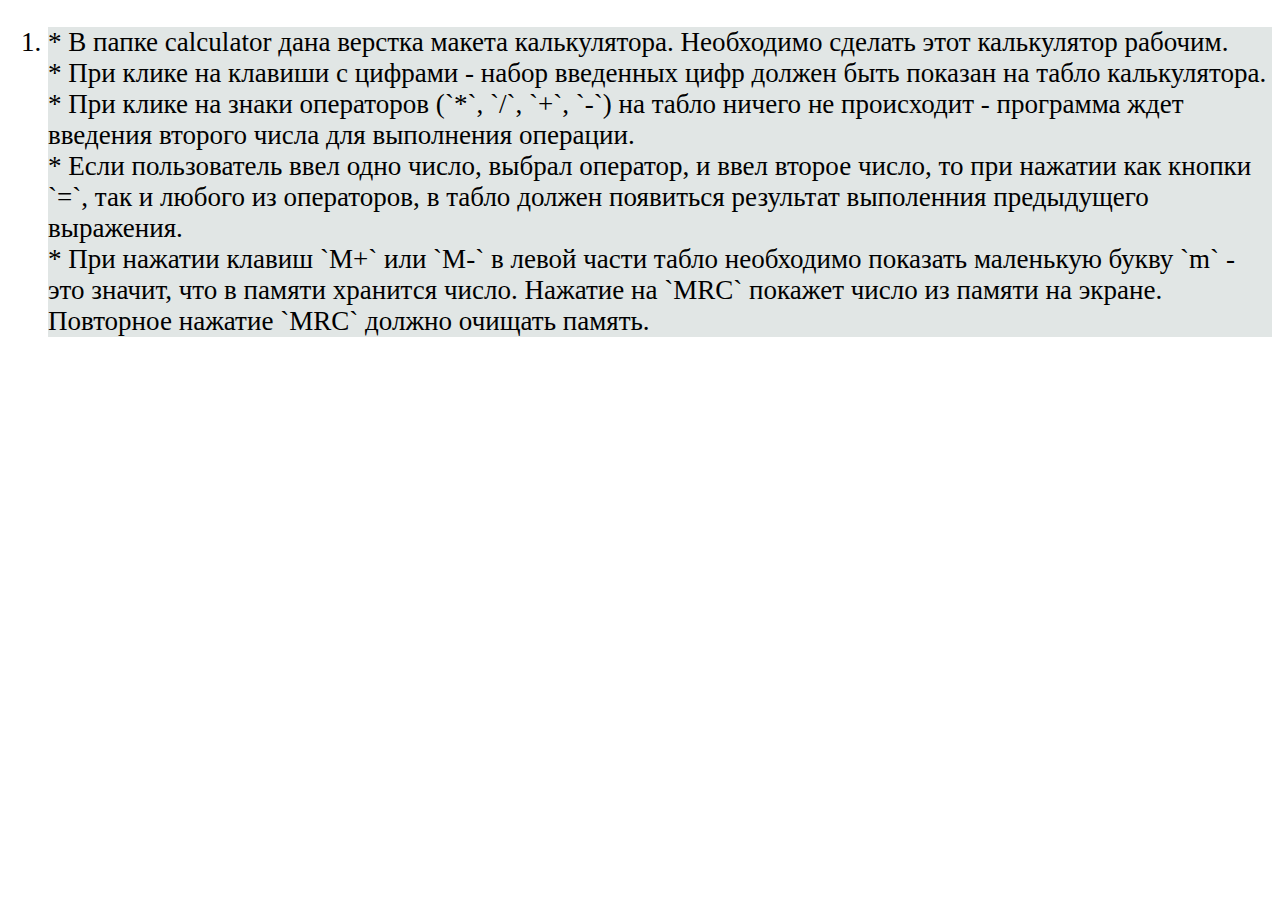
<file: work10/index.html>
<!DOCTYPE html>
<html lang="en">

<head>
    <meta charset="UTF-8">
    <meta name="viewport" content="width=device-width, initial-scale=1.0">
    <meta http-equiv="X-UA-Compatible" content="ie=edge">

    <title>Classwork</title>
    <style>
        * {
            font-size: 1.3rem;
        }

        pre {
            background: silver;

        }

        .green {
            color: green;
        }

        li:nth-child(odd) {
            background: #e1e6e5;
            margin: 1rem 0;
        }
    </style>
    <script>
        window.addEventListener("load", () => {
            document.getElementsByTagName("ol")[0].addEventListener("dblclick", (e) => {
                e.target.style.backgroundColor = "green"
                e.target.style.opacity = ".3"
                e.target.style.fontSize = ".8rem"
            })
        })
    </script>
</head>

<body>
    <ol>
        <li>
            * В папке calculator дана верстка макета калькулятора. Необходимо сделать этот калькулятор рабочим.<br>
            * При клике на клавиши с цифрами - набор введенных цифр должен быть показан на табло калькулятора.<br>
            * При клике на знаки операторов (`*`, `/`, `+`, `-`) на табло ничего не происходит - программа ждет введения
            второго числа для выполнения операции.<br>
            * Если пользователь ввел одно число, выбрал оператор, и ввел второе число, то при нажатии как кнопки `=`,
            так и любого из операторов, в табло должен появиться результат выполенния предыдущего выражения.<br>
            * При нажатии клавиш `M+` или `M-` в левой части табло необходимо показать маленькую букву `m` - это значит,
            что в памяти хранится число. Нажатие на `MRC` покажет число из памяти на экране. Повторное нажатие `MRC`
            должно очищать память.
        </li>
    </ol>
</body>

</html>
</file>
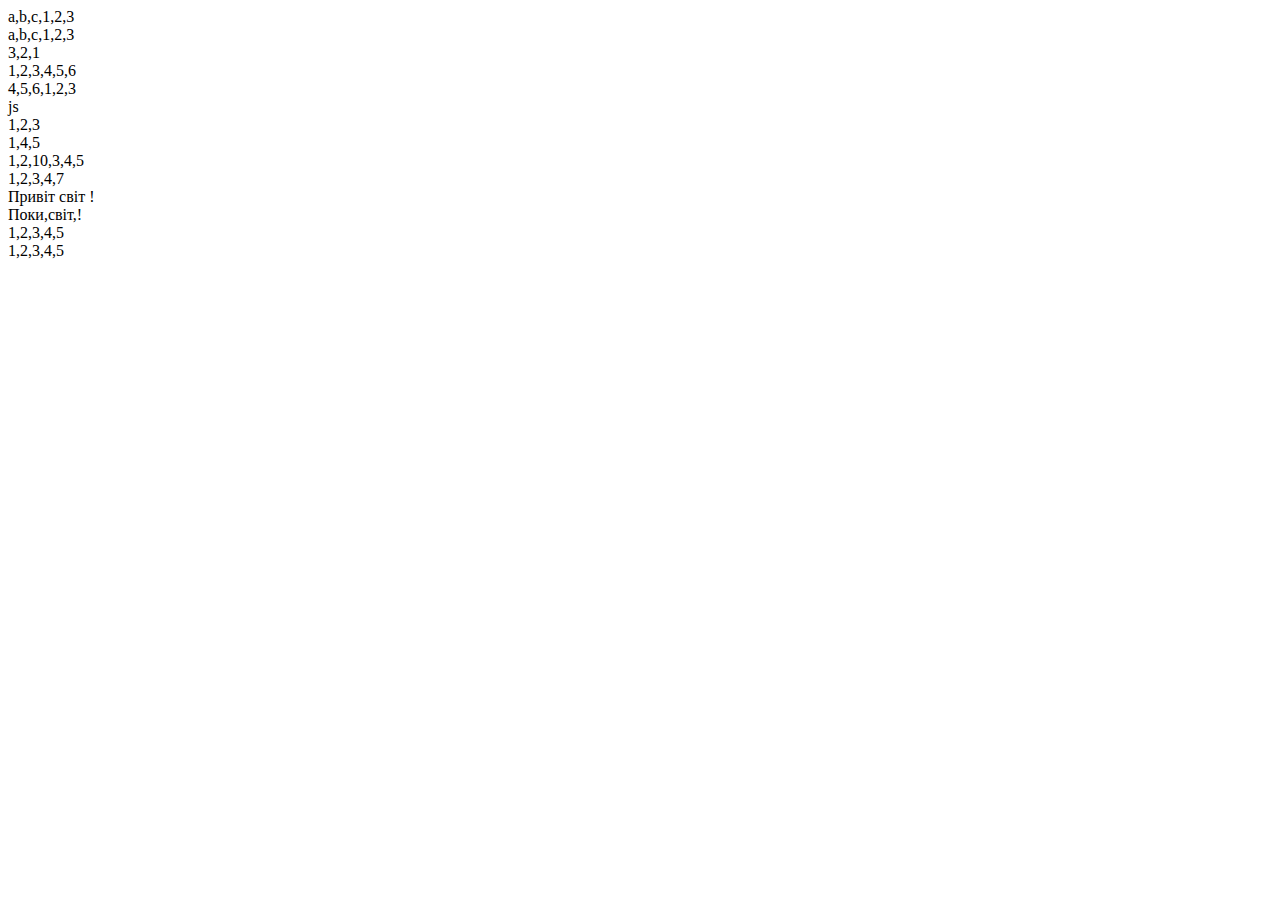
<file: work3/index.html>
<!DOCTYPE html>
<html lang="en">
<head>
    <meta charset="UTF-8">
    <meta http-equiv="X-UA-Compatible" content="IE=edge">
    <meta name="viewport" content="width=device-width, initial-scale=1.0">
    <title>Document</title>
</head>
<body>
  
    
    <script src="./js/index.js"></script>
</body>
</html>
</file>
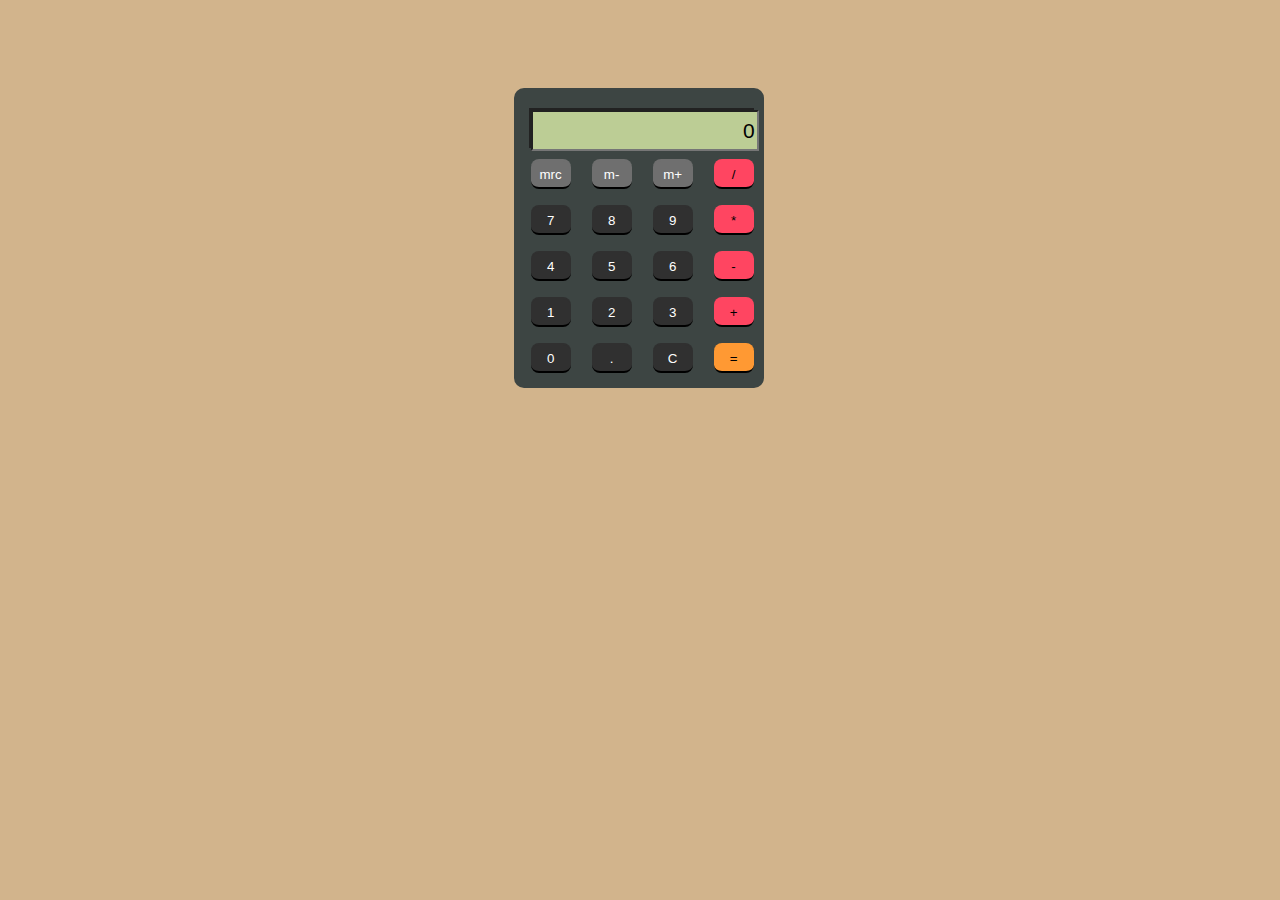
<file: work10/calculator/index.html>
<!DOCTYPE html>
<html lang='uk'>
<head>
  <meta charset='UTF-8'>
  <link rel="stylesheet" href="./css/styles.css">
</head>
<body>
  <div class="box">
    <div class="display">
      <input type="text" class="inputLine" readonly size="18">
    </div>
    <div class="keys">
      <p>
        <input type="button" class="button gray memory" value="mrc">
        <input type="button" class="button gray memoryMinus" value="m-">
        <input type="button" class="button gray memoryPlus" value="m+">
        <input type="button" class="button pink divide" value="/">
      </p>
      <p>
        <input type="button" class="button black digits" value="7">
        <input type="button" class="button black digits" value="8">
        <input type="button" class="button black digits" value="9">
        <input type="button" class="button pink multiply" value="*">
      </p>
      <p>
        <input type="button" class="button black digits" value="4">
        <input type="button" class="button black digits" value="5">
        <input type="button" class="button black digits" value="6">
        <input type="button" class="button pink minus" value="-">
      </p>
      <p>
        <input type="button" class="button black digits" value="1">
        <input type="button" class="button black digits" value="2">
        <input type="button" class="button black digits" value="3">
        <input type="button" class="button pink plus" value="+">
      </p>
      <p>
        <input type="button" class="button black digits" value="0">
        <input type="button" class="button black digits" value=".">
        <input type="button" class="button black btnClear" value="C">
        <input type="button" class="button orange btnEqual" value="=" disabled="true" id="eq">
      </p>
    </div>
  </div>
  <script src="./src/index.js"></script>
</body>
</html>
</file>
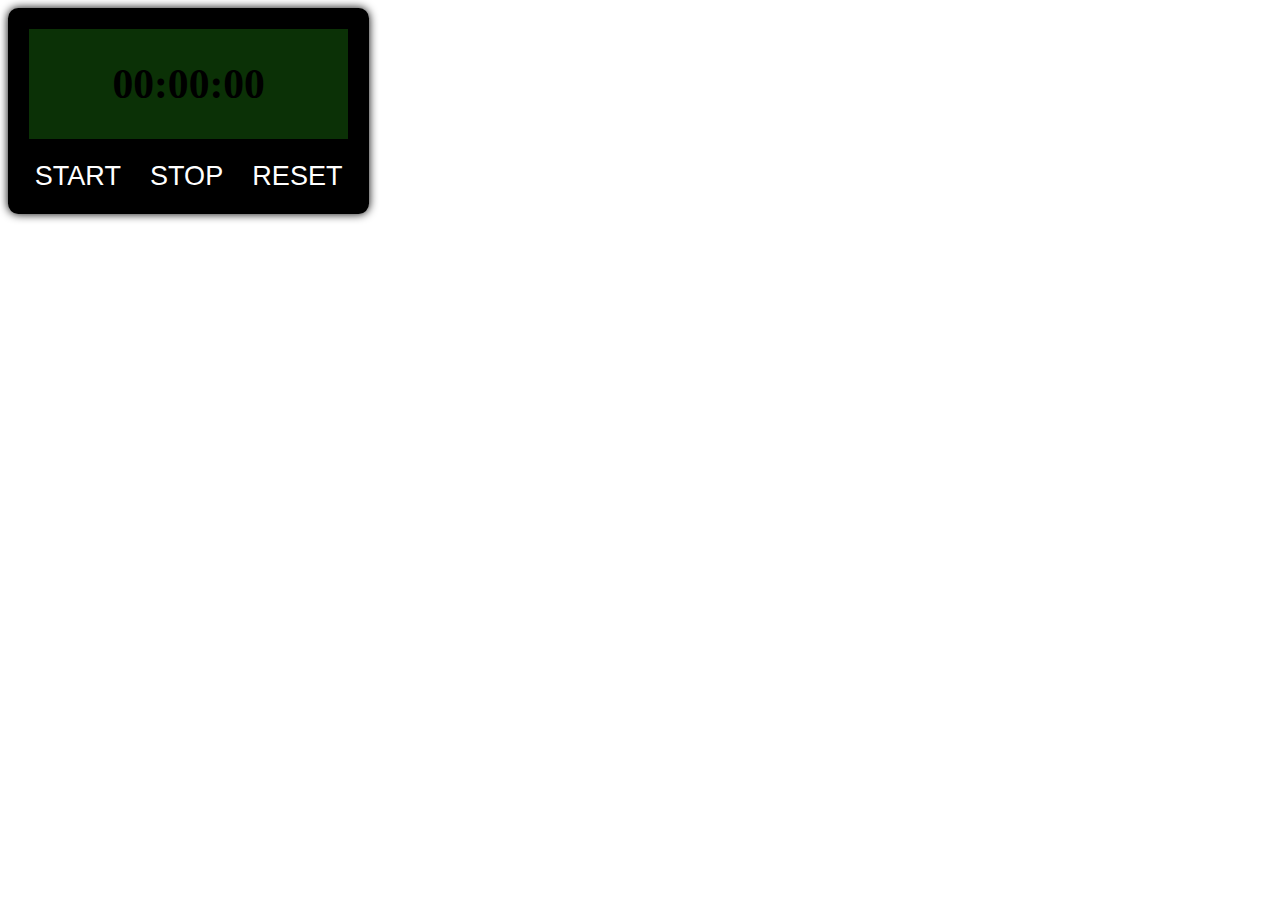
<file: work9/index1.html>
<!DOCTYPE html>
<html lang="en">
<head>
    <meta charset="UTF-8">
    <meta name="viewport" content="width=device-width, initial-scale=1.0">
    <title>HW 9 Timer</title>
    <link rel="stylesheet" href="./styles/style.css">
</head>
<body>
    <div class="container-stopwatch black">
        <div class="stopwatch-display">
            <span class="hours">00</span>:<span class="minutes">00</span>:<span class="seconds">00</span>
        </div>
        <div class="stopwatch-control">
            <button id="btnStart">Start</button>
            <button id="btnStop">Stop</button>
            <button id="btnReset">Reset</button>
        </div>
    </div>

    <script src="./js/index.js"></script>
</body>
</html>
</file>
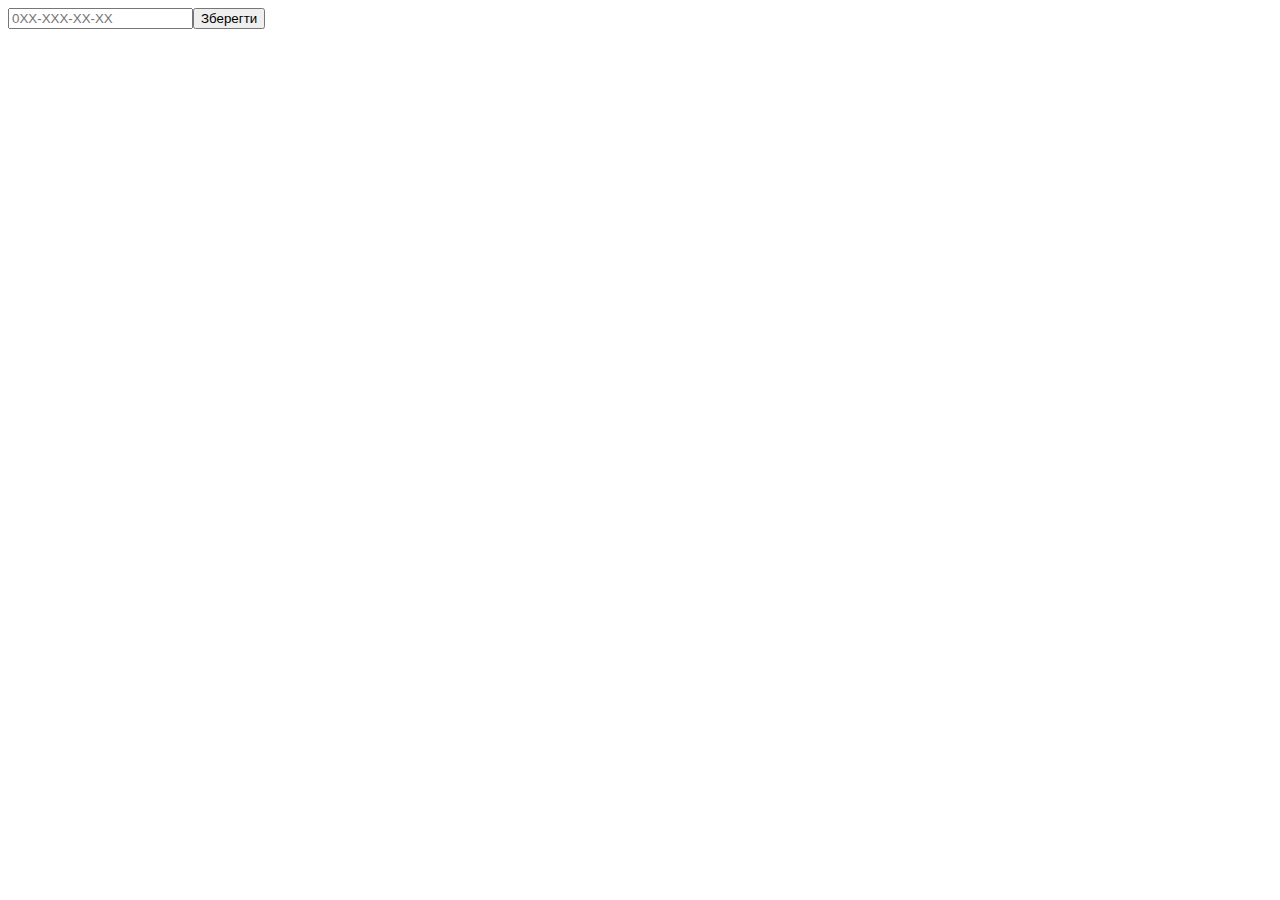
<file: work9/index2.html>
<!DOCTYPE html>
<html lang="en">
<head>
    <meta charset="UTF-8">
    <meta name="viewport" content="width=device-width, initial-scale=1.0">
    <title>Document</title>
    <link rel="stylesheet" href="./styles/style2.css">
</head>
<body>
    

    <script src="./js/index2.js"></script>
</body>
</html>
</file>
<file: work10/calculator/css/styles.css>
body {
  background-color: tan;
}

.box {
  background-color: #3d4543;
  height: 300px;
  width: 250px;
  border-radius: 10px;
  position: relative;
  top: 80px;
  left: 40%;
}

.display {
  background-color: #222;
  width: 225px;
  position: relative;
  left: 15px;
  top: 20px;
  height: 40px;
}

.display input {
  width: 220px;
  position: relative;
  left: 2px;
  top: 2px;
  height: 35px;
  color: black;
  background-color: #bccd95;
  font-size: 21px;
  text-align: right;
}

.keys {
  position: relative;
  top: 15px;
}

.button {
  width: 40px;
  height: 30px;
  border: none;
  border-radius: 8px;
  margin-left: 17px;
  cursor: pointer;
  border-top: 2px solid transparent;
  outline: none;
}

.button.gray {
  color: white;
  background-color: #6f6f6f;
  border-bottom: black 2px solid;
  border-top: 2px #6f6f6f solid;
}

.button.pink {
  color: black;
  background-color: #ff4561;
  border-bottom: black 2px solid;
}

.button.black {
  color: white;
  background-color: #303030;
  border-bottom: black 2px solid;
  border-top: 2px #303030 solid;
}

.button.orange {
  color: black;
  background-color: #FF9933;
  border-bottom: black 2px solid;
  border-top: 2px #FF9933 solid;
}

.gray:active {
  border-top: black 2px solid;
  border-bottom: 2px #6f6f6f solid;
}

.pink:active {
  border-top: black 2px solid;
  border-bottom: #ff4561 2px solid;
}

.black:active {
  border-top: black 2px solid;
  border-bottom: #303030 2px solid;
}

.orange:active {
  border-top: black 2px solid;
  border-bottom: #FF9933 2px solid;
}

p {
  line-height: 10px;
}

input[disabled] {
  opacity: .5 ;
}
</file>
<file: work9/styles/style.css>
* {
    font-size: 1.3rem;
}

pre {
    background: silver;

}

.green {
    color: green;
}

li:nth-child(odd) {
    background: #e1e6e5;
    margin: 1rem 0;
}


.black {
    background: black;
}

.silver {
    background: rgba(88, 88, 88, .5);
}

.red {
    background: rgba(231, 40, 40, 0.5);
}

.green {
    background: rgba(39, 211, 76, 0.5);
}

.container-stopwatch {

    width: fit-content;
    padding: 1rem;
    text-align: center;
    border-radius: .5rem;
    box-shadow: 0 0 10px black;
}

.stopwatch-display {
    background: rgba(22, 97, 12, 0.5);
    padding: 1.5rem;
    font-weight: bold;
    box-sizing: border-box;
    font-size: 2rem;
    margin-bottom: 1rem;
}

.stopwatch-display span {
    font-size: 2rem;
}

.stopwatch-control button {
    text-transform: uppercase;
    color: white;
    background: rgba(0, 0, 0, 0.829);
    border: none;
    cursor: grab;
}

.stopwatch-control button:nth-child(2) {
    margin: 0 .5rem;
}
</file>
<file: work9/styles/style2.css>
.green {
    background-color: rgba(26, 171, 48, .4);
}
</file>
